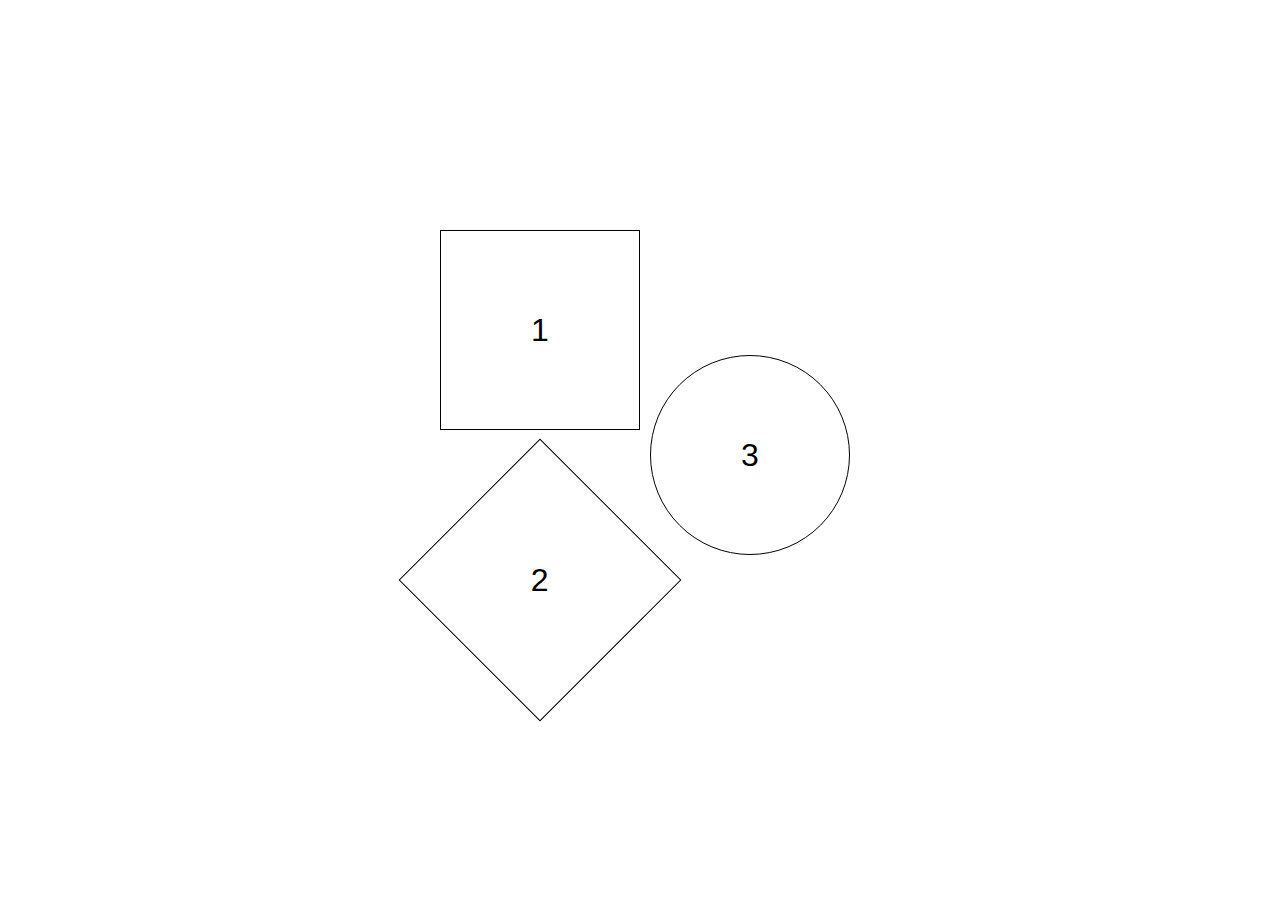
<file: Project1/index.html>
<!DOCTYPE html>
<html lang="en">
<head>
    <meta charset="UTF-8">
    <meta name="viewport" content="width=device-width, initial-scale=1.0">
    <title>Shapes Game</title>
    <link rel="stylesheet" href="style.css">
</head>
<body>
    <div id="main">
    <div id="box">
        <div id="square" class="shape"><h1>1</h1></div>
        <div id="rhombus" class="shape"><h1>2</h1></div>
    </div>
        <div id="circle" class="shape"><h1>3</h1></div>
    </div>
    
</body>
</html>
</file>
<file: Project1/style.css>
*{
    margin: 0%;
    padding: 0%;
    box-sizing: border-box;
}
html,body{
    height: 100%;
    width: 100%;
}
#main{
    height: 100%;
    width: 100%;
    display: flex;
    align-items: center;
    justify-content: center;
    font-family: 'Gill Sans', 'Gill Sans MT', Calibri, 'Trebuchet MS', sans-serif;
}
h1{
    font-weight: normal;
}
.shape{
    margin-left: 10px;
    margin-top: 10px;
    height: 200px;
    width: 200px;
    border: 1px solid black;
    display: flex;
    align-items: center;
    justify-content: center;
}
#square:hover{
    background-color: yellow;

}
#circle{
    border-radius: 50%;
}
#circle:hover{
    background-color: red;

}
#rhombus{
     rotate: 45deg;
     margin-top: 50px;
}
#rhombus h1{
    rotate: -45deg;
}
#rhombus:hover{
    background-color: pink;
}
</file>
